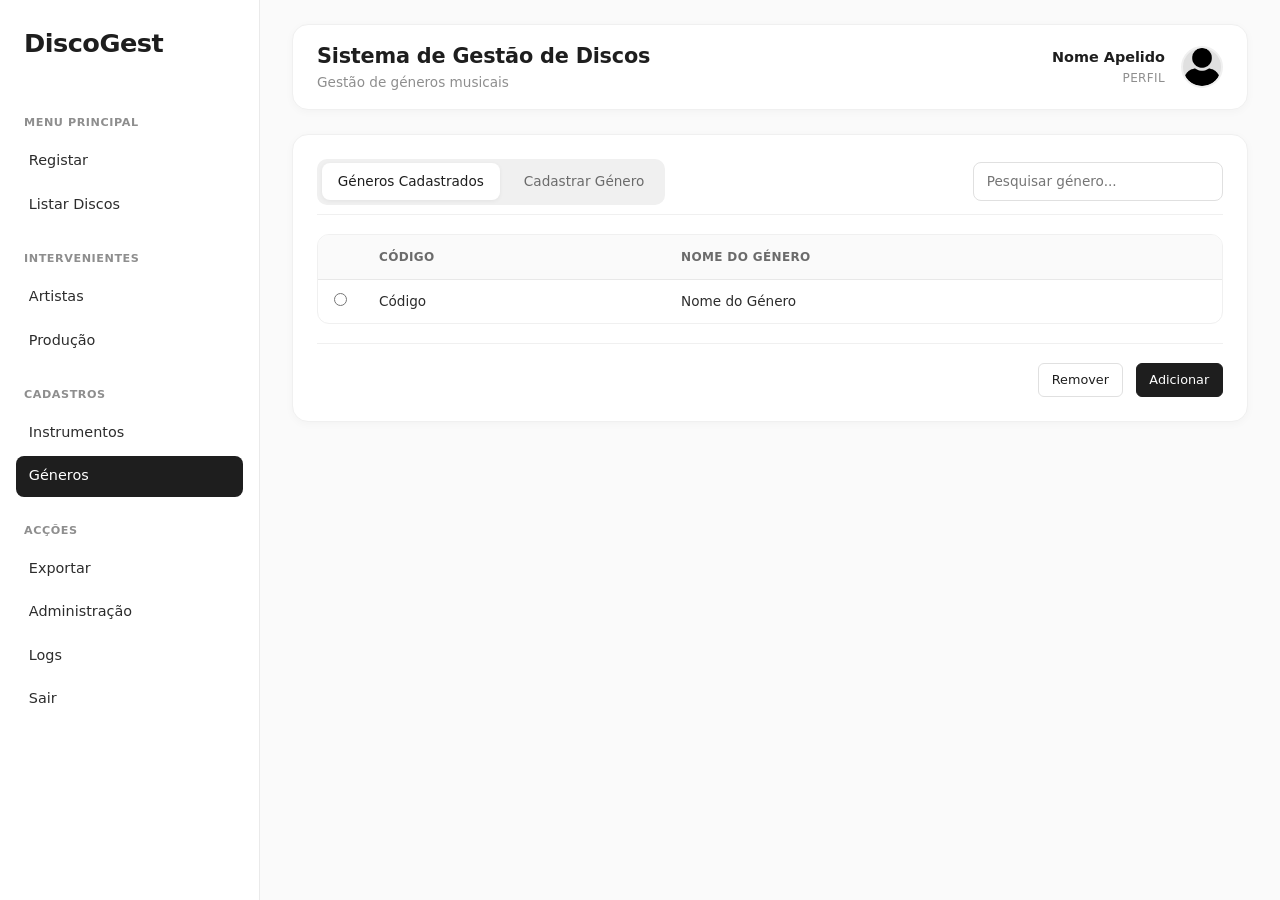
<file: src/view/pages/generos.html>
<!DOCTYPE html>
<html lang="pt">
<head>
<meta charset="UTF-8">
<meta name="viewport" content="width=device-width, initial-scale=1.0">
<title>Géneros | Sistema de Gestão</title>
<link rel="stylesheet" href="../css/generos.css">
</head>
<body>

<div class="app-container">
  <aside>
    <div class="title" id="generos"><h1>DiscoGest</h1></div>
    <nav>
      <ul>
        <li class="secnav">Menu Principal</li>
        <li><a href="registro.html">Registar</a></li>
        <li><a href="listagemdiscos.html">Listar Discos</a></li>
        <li class="secnav">Intervenientes</li>
        <li><a href="artistas.html">Artistas</a></li>
        <li><a href="producao.html">Produção</a></li>
        <li class="secnav">Cadastros</li>
        <li><a href="instrumentos.html">Instrumentos</a></li>
        <li><a href="#generos" class="active">Géneros</a></li>
        <li class="secnav">Acções</li>
        <li><a href="#">Exportar</a></li>
        <li><a href="administracao.html">Administração</a></li>
        <li><a href="logs.html">Logs</a></li>
        <li><a href="#">Sair</a></li>
      </ul>
    </nav>
  </aside>

  <div class="containermain">
    <header>
      <div class="pagetitle">
        <h2>Sistema de Gestão de Discos</h2>
        <p>Gestão de géneros musicais</p>
      </div>
      <div class="userdetails">
        <div class="userdetailstxt"><!-- PHP: nome do utilizador autenticado --><p>Nome Apelido</p><!-- PHP: perfil do utilizador --><p>Perfil</p></div>
        <img src="../resources/user.png" alt="Foto de Perfil">
      </div>
    </header>

    <main>
      <div class="card">
        <!-- Rádios das abas: irmãos directos de .card-header e dos .panel -->
        <input type="radio" name="tabs" id="tab-lista" class="tab-toggle" checked>
        <input type="radio" name="tabs" id="tab-cad" class="tab-toggle">

        <div class="card-header">
          <div class="tabs">
            <label for="tab-lista" class="tab-label">Géneros Cadastrados</label>
            <label for="tab-cad" class="tab-label">Cadastrar Género</label>
          </div>
          <input type="search" class="search-input" placeholder="Pesquisar género...">
        </div>

        <!-- ===== LISTA ===== -->
        <section class="panel panel-lista">
          <div class="table-wrapper">
            <table>
              <thead><tr><th class="col-sel"></th><th>Código</th><th>Nome do Género</th></tr></thead>
              <tbody>
                <!-- PHP: repetir por linha (géneros: GeneroDAO::listarTodos) -->
                <tr><td><input type="radio" name="sel-genero" value="ID"></td><td>Código</td><td>Nome do Género</td></tr>
              </tbody>
            </table>
          </div>
          <div class="table-actions">
            <label for="m-rem-gen" class="btn btn-secondary btn-sm">Remover</label>
            <label for="tab-cad" class="btn btn-primary btn-sm">Adicionar</label>
          </div>
        </section>

        <!-- ===== CADASTRAR ===== -->
        <section class="panel panel-cad">
          <!-- PHP: action para GeneroController::adicionarGenero() -->
          <form method="post">
            <div class="form-grid">
              <div class="label-group full">
                <label for="cad-nome">Nome do Género *</label>
                <input type="text" id="cad-nome" name="nome" placeholder="Ex.: Kizomba" required>
              </div>
            </div>
            <div class="table-actions">
              <button class="btn btn-primary" type="submit" name="acao" value="salvar">Salvar Género</button>
            </div>
          </form>
        </section>
      </div>
    </main>
  </div>
</div>

<!-- ============ MODAL: REMOVER GÉNERO ============ -->
<input type="checkbox" id="m-rem-gen" class="modal-toggle">
<div class="modal-overlay"><div class="modal confirm">
  <div class="modal-header"><h2>Confirmar remoção</h2><label for="m-rem-gen" class="modal-close">&times;</label></div>
  <form method="post">
    <input type="hidden" name="id">
    <div class="modal-body">Tem certeza que deseja remover este género? Géneros associados a discos não podem ser removidos.</div>
    <div class="modal-footer">
      <label for="m-rem-gen" class="btn btn-secondary">Não</label>
      <button class="btn btn-primary" type="submit" name="acao" value="remover">Sim</button>
    </div>
  </form>
</div></div>

</body>
</html>
</file>
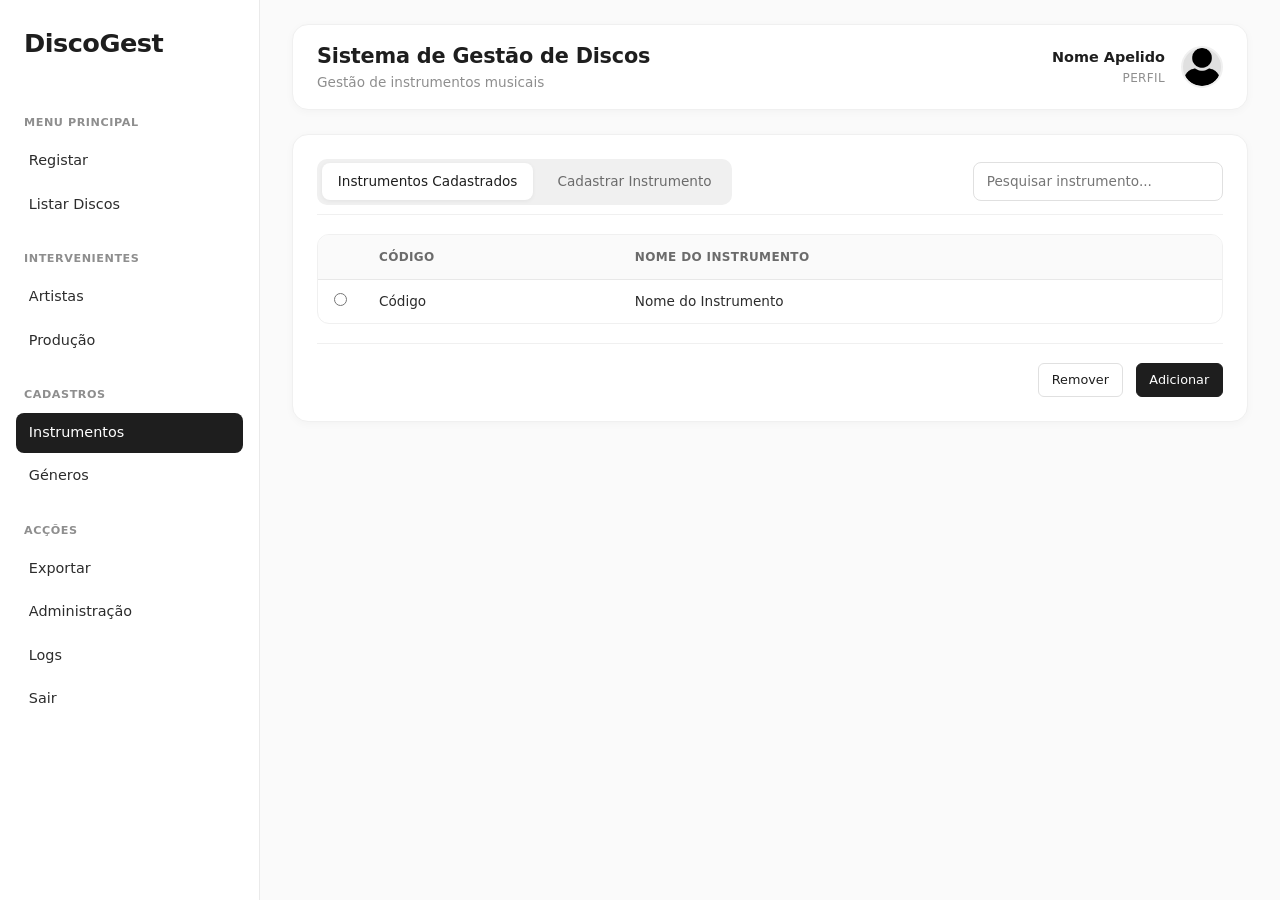
<file: src/view/pages/instrumentos.html>
<!DOCTYPE html>
<html lang="pt">
<head>
<meta charset="UTF-8">
<meta name="viewport" content="width=device-width, initial-scale=1.0">
<title>Instrumentos | Sistema de Gestão</title>
<link rel="stylesheet" href="../css/instrumentos.css">
</head>
<body>

<div class="app-container">
  <aside>
    <div class="title" id="instrumentos"><h1>DiscoGest</h1></div>
    <nav>
      <ul>
        <li class="secnav">Menu Principal</li>
        <li><a href="registro.html">Registar</a></li>
        <li><a href="listagemdiscos.html">Listar Discos</a></li>
        <li class="secnav">Intervenientes</li>
        <li><a href="artistas.html">Artistas</a></li>
        <li><a href="producao.html">Produção</a></li>
        <li class="secnav">Cadastros</li>
        <li><a href="#instrumentos" class="active">Instrumentos</a></li>
        <li><a href="generos.html">Géneros</a></li>
        <li class="secnav">Acções</li>
        <li><a href="#">Exportar</a></li>
        <li><a href="administracao.html">Administração</a></li>
        <li><a href="logs.html">Logs</a></li>
        <li><a href="#">Sair</a></li>
      </ul>
    </nav>
  </aside>

  <div class="containermain">
    <header>
      <div class="pagetitle">
        <h2>Sistema de Gestão de Discos</h2>
        <p>Gestão de instrumentos musicais</p>
      </div>
      <div class="userdetails">
        <div class="userdetailstxt"><!-- PHP: nome do utilizador autenticado --><p>Nome Apelido</p><!-- PHP: perfil do utilizador --><p>Perfil</p></div>
        <img src="../resources/user.png" alt="Foto de Perfil">
      </div>
    </header>

    <main>
      <div class="card">
        <!-- Rádios das abas: irmãos directos de .card-header e dos .panel -->
        <input type="radio" name="tabs" id="tab-lista" class="tab-toggle" checked>
        <input type="radio" name="tabs" id="tab-cad" class="tab-toggle">

        <div class="card-header">
          <div class="tabs">
            <label for="tab-lista" class="tab-label">Instrumentos Cadastrados</label>
            <label for="tab-cad" class="tab-label">Cadastrar Instrumento</label>
          </div>
          <input type="search" class="search-input" placeholder="Pesquisar instrumento...">
        </div>

        <!-- ===== LISTA ===== -->
        <section class="panel panel-lista">
          <div class="table-wrapper">
            <table>
              <thead><tr><th class="col-sel"></th><th>Código</th><th>Nome do Instrumento</th></tr></thead>
              <tbody>
                <!-- PHP: repetir por linha (instrumentos: InstrumentoDAO::listarTodos) -->
                <tr><td><input type="radio" name="sel-instr" value="ID"></td><td>Código</td><td>Nome do Instrumento</td></tr>
              </tbody>
            </table>
          </div>
          <div class="table-actions">
            <label for="m-rem-instr" class="btn btn-secondary btn-sm">Remover</label>
            <label for="tab-cad" class="btn btn-primary btn-sm">Adicionar</label>
          </div>
        </section>

        <!-- ===== CADASTRAR ===== -->
        <section class="panel panel-cad">
          <!-- PHP: action para InstrumentoController::adicionarInstrumento() -->
          <form method="post">
            <div class="form-grid">
              <div class="label-group full">
                <label for="cad-nome">Nome do Instrumento *</label>
                <input type="text" id="cad-nome" name="nome" placeholder="Ex.: Guitarra" required>
              </div>
            </div>
            <div class="table-actions">
              <button class="btn btn-primary" type="submit" name="acao" value="salvar">Salvar Instrumento</button>
            </div>
          </form>
        </section>
      </div>
    </main>
  </div>
</div>

<!-- ============ MODAL: REMOVER INSTRUMENTO ============ -->
<input type="checkbox" id="m-rem-instr" class="modal-toggle">
<div class="modal-overlay"><div class="modal confirm">
  <div class="modal-header"><h2>Confirmar remoção</h2><label for="m-rem-instr" class="modal-close">&times;</label></div>
  <form method="post">
    <input type="hidden" name="id">
    <div class="modal-body">Tem certeza que deseja remover este instrumento? Esta ação não pode ser revertida.</div>
    <div class="modal-footer">
      <label for="m-rem-instr" class="btn btn-secondary">Não</label>
      <button class="btn btn-primary" type="submit" name="acao" value="remover">Sim</button>
    </div>
  </form>
</div></div>

</body>
</html>
</file>
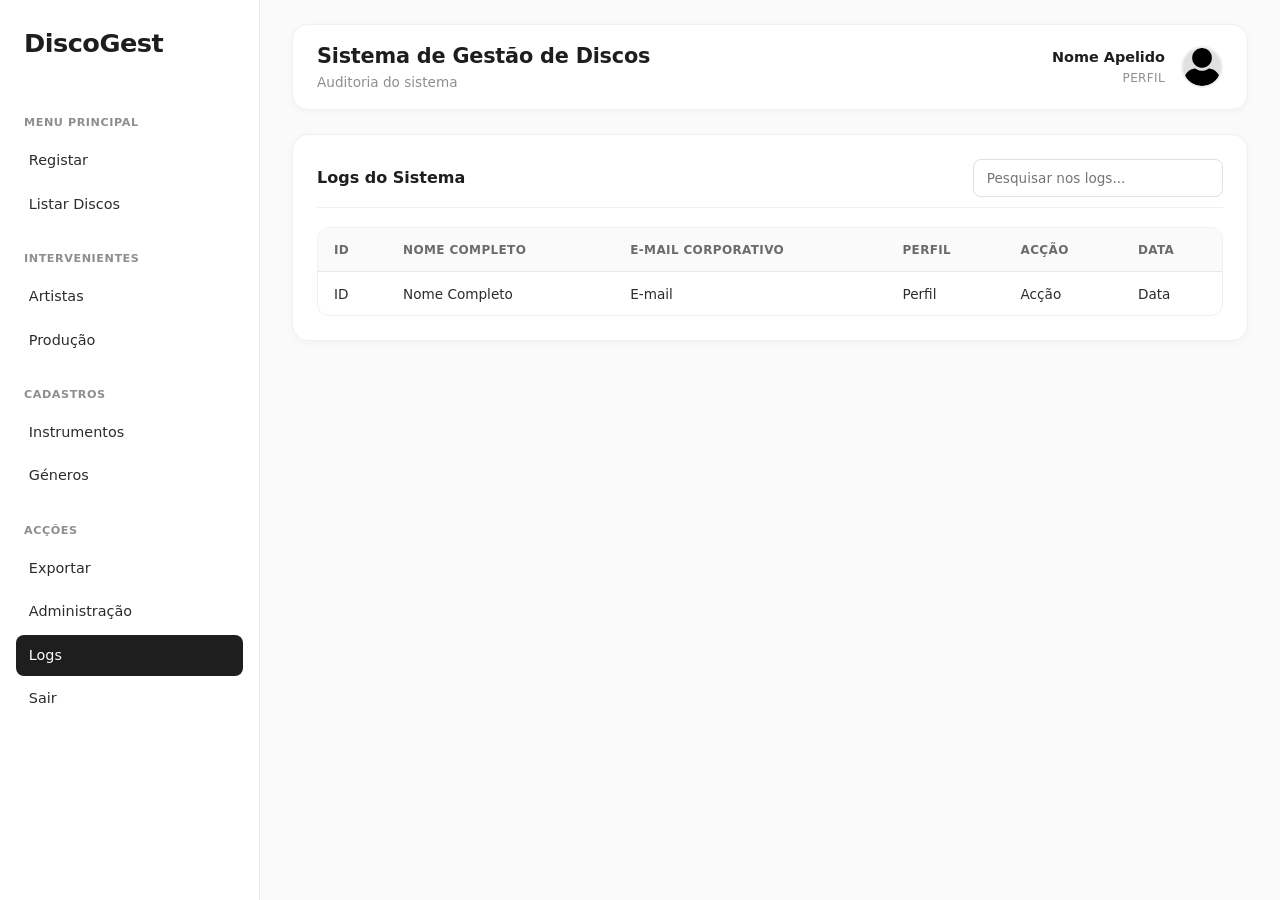
<file: src/view/pages/logs.html>
<!DOCTYPE html>
<html lang="pt">
<head>
<meta charset="UTF-8">
<meta name="viewport" content="width=device-width, initial-scale=1.0">
<title>Logs | Sistema de Gestão</title>
<link rel="stylesheet" href="../css/logs.css">
</head>
<body>

<div class="app-container">
  <aside>
    <div class="title" id="logs"><h1>DiscoGest</h1></div>
    <nav>
      <ul>
        <li class="secnav">Menu Principal</li>
        <li><a href="registro.html">Registar</a></li>
        <li><a href="listagemdiscos.html">Listar Discos</a></li>
        <li class="secnav">Intervenientes</li>
        <li><a href="artistas.html">Artistas</a></li>
        <li><a href="producao.html">Produção</a></li>
        <li class="secnav">Cadastros</li>
        <li><a href="instrumentos.html">Instrumentos</a></li>
        <li><a href="generos.html">Géneros</a></li>
        <li class="secnav">Acções</li>
        <li><a href="#">Exportar</a></li>
        <li><a href="administracao.html">Administração</a></li>
        <li><a href="#logs" class="active">Logs</a></li>
        <li><a href="#">Sair</a></li>
      </ul>
    </nav>
  </aside>

  <div class="containermain">
    <header>
      <div class="pagetitle">
        <h2>Sistema de Gestão de Discos</h2>
        <p>Auditoria do sistema</p>
      </div>
      <div class="userdetails">
        <div class="userdetailstxt"><!-- PHP: nome do utilizador autenticado --><p>Nome Apelido</p><!-- PHP: perfil do utilizador --><p>Perfil</p></div>
        <img src="../resources/user.png" alt="Foto de Perfil">
      </div>
    </header>

    <main>
      <div class="card">
        <div class="card-header">
          <h3>Logs do Sistema</h3>
          <form method="get"><input type="search" name="q" class="search-input" placeholder="Pesquisar nos logs..."></form>
        </div>
        <div class="table-wrapper">
          <table>
            <thead><tr><th>ID</th><th>Nome Completo</th><th>E-mail Corporativo</th><th>Perfil</th><th>Acção</th><th>Data</th></tr></thead>
            <tbody>
              <!-- PHP: repetir por linha -->
              <tr><td>ID</td><td>Nome Completo</td><td>E-mail</td><td>Perfil</td><td>Acção</td><td>Data</td></tr>
            </tbody>
          </table>
        </div>
      </div>
    </main>
  </div>
</div>

</body>
</html>
</file>
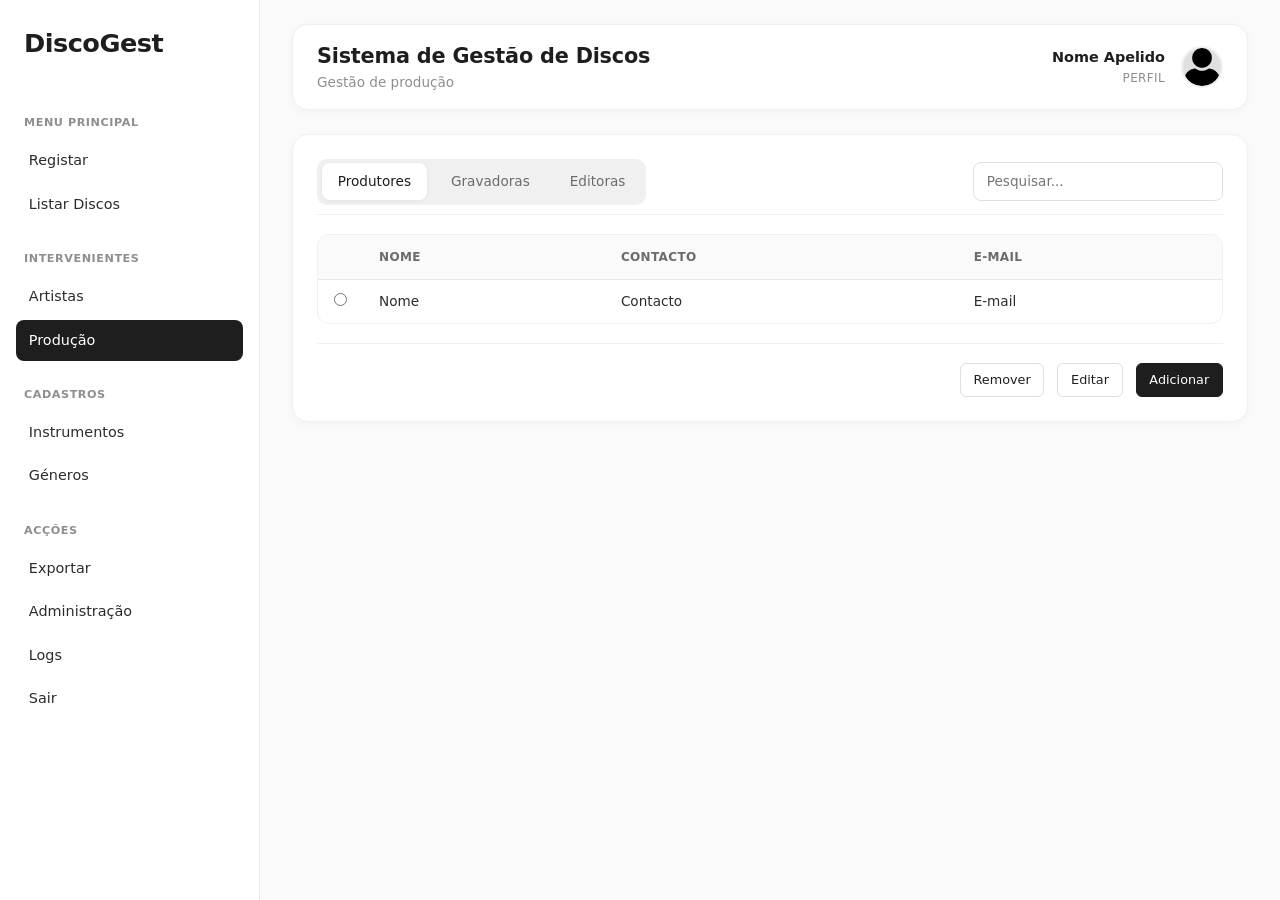
<file: src/view/pages/producao.html>
<!DOCTYPE html>
<html lang="pt">
<head>
<meta charset="UTF-8">
<meta name="viewport" content="width=device-width, initial-scale=1.0">
<title>Produção | Sistema de Gestão</title>
<link rel="stylesheet" href="../css/producao.css">
</head>
<body>

<div class="app-container">
  <aside>
    <div class="title" id="producao"><h1>DiscoGest</h1></div>
    <nav>
      <ul>
        <li class="secnav">Menu Principal</li>
        <li><a href="registro.html">Registar</a></li>
        <li><a href="listagemdiscos.html">Listar Discos</a></li>
        <li class="secnav">Intervenientes</li>
        <li><a href="artistas.html">Artistas</a></li>
        <li><a href="#producao" class="active">Produção</a></li>
        <li class="secnav">Cadastros</li>
        <li><a href="instrumentos.html">Instrumentos</a></li>
        <li><a href="generos.html">Géneros</a></li>
        <li class="secnav">Acções</li>
        <li><a href="#">Exportar</a></li>
        <li><a href="administracao.html">Administração</a></li>
        <li><a href="logs.html">Logs</a></li>
        <li><a href="#">Sair</a></li>
      </ul>
    </nav>
  </aside>

  <div class="containermain">
    <header>
      <div class="pagetitle">
        <h2>Sistema de Gestão de Discos</h2>
        <p>Gestão de produção</p>
      </div>
      <div class="userdetails">
        <div class="userdetailstxt"><!-- PHP: nome do utilizador autenticado --><p>Nome Apelido</p><!-- PHP: perfil do utilizador --><p>Perfil</p></div>
        <img src="../resources/user.png" alt="Foto de Perfil">
      </div>
    </header>

    <main>
      <div class="card">
        <!-- Rádios das abas: irmãos directos de .card-header e dos .panel -->
        <input type="radio" name="tabs" id="tab-prod" class="tab-toggle" checked>
        <input type="radio" name="tabs" id="tab-grav" class="tab-toggle">
        <input type="radio" name="tabs" id="tab-edit" class="tab-toggle">

        <div class="card-header">
          <div class="tabs">
            <label for="tab-prod" class="tab-label">Produtores</label>
            <label for="tab-grav" class="tab-label">Gravadoras</label>
            <label for="tab-edit" class="tab-label">Editoras</label>
          </div>
          <input type="search" class="search-input" placeholder="Pesquisar...">
        </div>

        <!-- ===== PRODUTORES ===== -->
        <section class="panel panel-prod">
          <div class="table-wrapper">
            <table>
              <thead><tr><th class="col-sel"></th><th>Nome</th><th>Contacto</th><th>E-mail</th></tr></thead>
              <tbody>
                <!-- PHP: repetir por linha -->
                <tr><td><input type="radio" name="sel-prod" value="ID"></td><td>Nome</td><td>Contacto</td><td>E-mail</td></tr>
              </tbody>
            </table>
          </div>
          <div class="table-actions">
            <label for="m-rem-prod" class="btn btn-secondary btn-sm">Remover</label>
            <label for="m-edit-prod" class="btn btn-secondary btn-sm">Editar</label>
            <label for="m-add-prod" class="btn btn-primary btn-sm">Adicionar</label>
          </div>
        </section>

        <!-- ===== GRAVADORAS ===== -->
        <section class="panel panel-grav">
          <div class="table-wrapper">
            <table>
              <thead><tr><th class="col-sel"></th><th>Nome</th><th>Contacto</th><th>E-mail</th><th>Endereço</th></tr></thead>
              <tbody>
                <!-- PHP: repetir por linha -->
                <tr><td><input type="radio" name="sel-grav" value="ID"></td><td>Nome</td><td>Contacto</td><td>E-mail</td><td>Endereço</td></tr>
              </tbody>
            </table>
          </div>
          <div class="table-actions">
            <label for="m-rem-grav" class="btn btn-secondary btn-sm">Remover</label>
            <label for="m-edit-grav" class="btn btn-secondary btn-sm">Editar</label>
            <label for="m-add-grav" class="btn btn-primary btn-sm">Adicionar</label>
          </div>
        </section>

        <!-- ===== EDITORAS ===== -->
        <section class="panel panel-edit">
          <div class="table-wrapper">
            <table>
              <thead><tr><th class="col-sel"></th><th>Nome</th><th>Contacto</th><th>E-mail</th><th>Endereço</th></tr></thead>
              <tbody>
                <!-- PHP: repetir por linha -->
                <tr><td><input type="radio" name="sel-edit" value="ID"></td><td>Nome</td><td>Contacto</td><td>E-mail</td><td>Endereço</td></tr>
              </tbody>
            </table>
          </div>
          <div class="table-actions">
            <label for="m-rem-edit" class="btn btn-secondary btn-sm">Remover</label>
            <label for="m-edit-edit" class="btn btn-secondary btn-sm">Editar</label>
            <label for="m-add-edit" class="btn btn-primary btn-sm">Adicionar</label>
          </div>
        </section>
      </div>
    </main>
  </div>
</div>

<!-- ================= MODAIS: PRODUTOR ================= -->
<input type="checkbox" id="m-add-prod" class="modal-toggle">
<div class="modal-overlay"><div class="modal">
  <div class="modal-header"><h2>Cadastrar Produtor</h2><label for="m-add-prod" class="modal-close">&times;</label></div>
  <form>
  <div class="modal-body"><div class="form-grid">
    <div class="label-group"><label for="ap-nome">Nome *</label><input id="ap-nome" name="nome" type="text" required></div>
    <div class="label-group"><label for="ap-apelido">Apelido *</label><input id="ap-apelido" name="apelido" type="text" required></div>
    <div class="label-group full"><label for="ap-contacto">Contacto</label><input id="ap-contacto" name="contacto" type="tel"></div>
    <div class="label-group full"><label for="ap-email">E-mail</label><input id="ap-email" name="email" type="email"></div>
  </div></div>
  <div class="modal-footer"><label for="m-add-prod" class="btn btn-secondary">Cancelar</label><button class="btn btn-primary" type="submit">Cadastrar</button></div>
  </form>
</div></div>

<input type="checkbox" id="m-edit-prod" class="modal-toggle">
<div class="modal-overlay"><div class="modal">
  <div class="modal-header"><h2>Editar Produtor</h2><label for="m-edit-prod" class="modal-close">&times;</label></div>
  <form>
  <input type="hidden" name="id">
  <div class="modal-body"><div class="form-grid">
    <div class="label-group"><label for="ep-nome">Nome</label><input id="ep-nome" name="nome" type="text" required></div>
    <div class="label-group"><label for="ep-apelido">Apelido</label><input id="ep-apelido" name="apelido" type="text" required></div>
    <div class="label-group full"><label for="ep-contacto">Contacto</label><input id="ep-contacto" name="contacto" type="tel"></div>
    <div class="label-group full"><label for="ep-email">E-mail</label><input id="ep-email" name="email" type="email"></div>
  </div></div>
  <div class="modal-footer"><label for="m-edit-prod" class="btn btn-secondary">Cancelar</label><button class="btn btn-primary" type="submit">Salvar Alterações</button></div>
  </form>
</div></div>

<input type="checkbox" id="m-rem-prod" class="modal-toggle">
<div class="modal-overlay"><div class="modal confirm">
  <div class="modal-header"><h2>Confirmar remoção</h2><label for="m-rem-prod" class="modal-close">&times;</label></div>
  <form>
  <div class="modal-body">Tem certeza que deseja remover este produtor?</div>
  <div class="modal-footer"><label for="m-rem-prod" class="btn btn-secondary">Não</label><button class="btn btn-primary" type="submit">Sim</button></div>
  </form>
</div></div>

<!-- ================= MODAIS: GRAVADORA ================= -->
<input type="checkbox" id="m-add-grav" class="modal-toggle">
<div class="modal-overlay"><div class="modal">
  <div class="modal-header"><h2>Cadastrar Gravadora</h2><label for="m-add-grav" class="modal-close">&times;</label></div>
  <form>
  <div class="modal-body"><div class="form-grid">
    <div class="label-group full"><label for="ag-nome">Nome *</label><input id="ag-nome" name="nome" type="text" required></div>
    <div class="label-group full"><label for="ag-contacto">Contacto</label><input id="ag-contacto" name="contacto" type="tel"></div>
    <div class="label-group full"><label for="ag-email">E-mail</label><input id="ag-email" name="email" type="email"></div>
    <div class="label-group full"><label for="ag-endereco">Endereço</label><input id="ag-endereco" name="endereco" type="text"></div>
  </div></div>
  <div class="modal-footer"><label for="m-add-grav" class="btn btn-secondary">Cancelar</label><button class="btn btn-primary" type="submit">Cadastrar</button></div>
  </form>
</div></div>

<input type="checkbox" id="m-edit-grav" class="modal-toggle">
<div class="modal-overlay"><div class="modal">
  <div class="modal-header"><h2>Editar Gravadora</h2><label for="m-edit-grav" class="modal-close">&times;</label></div>
  <form>
  <input type="hidden" name="id">
  <div class="modal-body"><div class="form-grid">
    <div class="label-group full"><label for="eg-nome">Nome</label><input id="eg-nome" name="nome" type="text" required></div>
    <div class="label-group full"><label for="eg-contacto">Contacto</label><input id="eg-contacto" name="contacto" type="tel"></div>
    <div class="label-group full"><label for="eg-email">E-mail</label><input id="eg-email" name="email" type="email"></div>
    <div class="label-group full"><label for="eg-endereco">Endereço</label><input id="eg-endereco" name="endereco" type="text"></div>
  </div></div>
  <div class="modal-footer"><label for="m-edit-grav" class="btn btn-secondary">Cancelar</label><button class="btn btn-primary" type="submit">Salvar Alterações</button></div>
  </form>
</div></div>

<input type="checkbox" id="m-rem-grav" class="modal-toggle">
<div class="modal-overlay"><div class="modal confirm">
  <div class="modal-header"><h2>Confirmar remoção</h2><label for="m-rem-grav" class="modal-close">&times;</label></div>
  <form>
  <div class="modal-body">Tem certeza que deseja remover esta gravadora?</div>
  <div class="modal-footer"><label for="m-rem-grav" class="btn btn-secondary">Não</label><button class="btn btn-primary" type="submit">Sim</button></div>
  </form>
</div></div>

<!-- ================= MODAIS: EDITORA ================= -->
<input type="checkbox" id="m-add-edit" class="modal-toggle">
<div class="modal-overlay"><div class="modal">
  <div class="modal-header"><h2>Cadastrar Editora</h2><label for="m-add-edit" class="modal-close">&times;</label></div>
  <form>
  <div class="modal-body"><div class="form-grid">
    <div class="label-group full"><label for="ae-nome">Nome *</label><input id="ae-nome" name="nome" type="text" required></div>
    <div class="label-group full"><label for="ae-contacto">Contacto</label><input id="ae-contacto" name="contacto" type="tel"></div>
    <div class="label-group full"><label for="ae-email">E-mail</label><input id="ae-email" name="email" type="email"></div>
    <div class="label-group full"><label for="ae-endereco">Endereço</label><input id="ae-endereco" name="endereco" type="text"></div>
  </div></div>
  <div class="modal-footer"><label for="m-add-edit" class="btn btn-secondary">Cancelar</label><button class="btn btn-primary" type="submit">Cadastrar</button></div>
  </form>
</div></div>

<input type="checkbox" id="m-edit-edit" class="modal-toggle">
<div class="modal-overlay"><div class="modal">
  <div class="modal-header"><h2>Editar Editora</h2><label for="m-edit-edit" class="modal-close">&times;</label></div>
  <form>
  <input type="hidden" name="id">
  <div class="modal-body"><div class="form-grid">
    <div class="label-group full"><label for="ee-nome">Nome</label><input id="ee-nome" name="nome" type="text" required></div>
    <div class="label-group full"><label for="ee-contacto">Contacto</label><input id="ee-contacto" name="contacto" type="tel"></div>
    <div class="label-group full"><label for="ee-email">E-mail</label><input id="ee-email" name="email" type="email"></div>
    <div class="label-group full"><label for="ee-endereco">Endereço</label><input id="ee-endereco" name="endereco" type="text"></div>
  </div></div>
  <div class="modal-footer"><label for="m-edit-edit" class="btn btn-secondary">Cancelar</label><button class="btn btn-primary" type="submit">Salvar Alterações</button></div>
  </form>
</div></div>

<input type="checkbox" id="m-rem-edit" class="modal-toggle">
<div class="modal-overlay"><div class="modal confirm">
  <div class="modal-header"><h2>Confirmar remoção</h2><label for="m-rem-edit" class="modal-close">&times;</label></div>
  <form>
  <div class="modal-body">Tem certeza que deseja remover esta editora?</div>
  <div class="modal-footer"><label for="m-rem-edit" class="btn btn-secondary">Não</label><button class="btn btn-primary" type="submit">Sim</button></div>
  </form>
</div></div>

</body>
</html>
</file>
<file: src/view/css/generos.css>
* { box-sizing: border-box; padding: 0; margin: 0; }
body { font-family: 'Inter', system-ui, -apple-system, 'Segoe UI', Roboto, sans-serif; background: #f5f5f5; color: #1e1e1e; line-height: 1.5; overflow: hidden; height: 100vh; }
.tab-toggle, .modal-toggle { display: none; }

/* Layout */
.app-container { display: grid; grid-template-columns: 260px 1fr; grid-template-rows: 100vh; overflow: hidden; }
aside { background: #fff; padding: 1.5rem 1rem; box-shadow: 2px 0 12px rgba(0,0,0,.04); overflow-y: auto; border-right: 1px solid #eaeaea; }
.title h1 { font-size: 1.6rem; font-weight: 600; letter-spacing: -.02em; margin-bottom: 1.8rem; padding-left: .5rem; }
nav ul { list-style: none; display: flex; flex-direction: column; gap: .15rem; }
.secnav { font-size: .7rem; font-weight: 600; letter-spacing: .05em; text-transform: uppercase; color: #8e8e8e; padding: 1rem .5rem .4rem; margin-top: .5rem; }
nav ul li a { display: block; color: #2c2c2c; font-weight: 500; font-size: .9rem; text-decoration: none; padding: .6rem .8rem; border-radius: 8px; transition: background .15s; }
nav ul li a:hover { background: #f0f0f0; }
nav ul li a.active { background: #1e1e1e; color: #fff; }
.containermain { display: flex; flex-direction: column; overflow-y: auto; background: #fafafa; padding: 1.5rem 2rem; gap: 1.5rem; }
header { display: flex; justify-content: space-between; align-items: center; background: #fff; padding: 1rem 1.5rem; border-radius: 16px; box-shadow: 0 2px 8px rgba(0,0,0,.03); border: 1px solid #f0f0f0; }
.pagetitle h2 { font-size: 1.3rem; font-weight: 600; letter-spacing: -.01em; }
.pagetitle p { font-size: .85rem; color: #8e8e8e; }
.userdetails { display: flex; align-items: center; gap: 1rem; }
.userdetailstxt { text-align: right; }
.userdetailstxt p:first-child { font-weight: 600; font-size: .9rem; }
.userdetailstxt p:last-child { font-size: .75rem; color: #8e8e8e; text-transform: uppercase; letter-spacing: .03em; }
.userdetails img { width: 42px; height: 42px; border-radius: 50%; background: #e0e0e0; object-fit: cover; border: 2px solid #f0f0f0; }

/* Cartão com abas */
.card { background: #fff; border-radius: 16px; padding: 1.5rem; box-shadow: 0 2px 8px rgba(0,0,0,.03); border: 1px solid #f0f0f0; }
.card-header { display: flex; justify-content: space-between; align-items: center; margin-bottom: 1.2rem; padding-bottom: .6rem; border-bottom: 1px solid #f0f0f0; flex-wrap: wrap; gap: 1rem; }
.tabs { display: flex; gap: .5rem; background: #f0f0f0; padding: .3rem; border-radius: 10px; }
.tab-label { padding: .5rem 1rem; font-size: .85rem; font-weight: 500; color: #6b6b6b; border-radius: 8px; cursor: pointer; transition: all .15s; user-select: none; }
.tab-label:hover { color: #1e1e1e; }
.panel { display: none; }
/* Os rádios são irmãos de .card-header e dos .panel, por isso o "~" funciona */
#tab-lista:checked ~ .card-header [for="tab-lista"],
#tab-cad:checked ~ .card-header [for="tab-cad"] { background: #fff; color: #1e1e1e; box-shadow: 0 1px 4px rgba(0,0,0,.06); }
#tab-lista:checked ~ .panel-lista,
#tab-cad:checked ~ .panel-cad { display: block; }

.search-input { padding: .5rem .8rem; border: 1px solid #e0e0e0; border-radius: 8px; font: inherit; font-size: .85rem; outline: none; width: 250px; }
.search-input:focus, .label-group input:focus { border-color: #1e1e1e; box-shadow: 0 0 0 3px rgba(30,30,30,.06); }

/* Botões */
.btn { display: inline-flex; align-items: center; justify-content: center; padding: .6rem 1.2rem; font: inherit; font-size: .85rem; font-weight: 500; border-radius: 8px; border: 1px solid transparent; cursor: pointer; transition: all .15s; text-decoration: none; }
.btn-primary { background: #1e1e1e; color: #fff; border-color: #1e1e1e; }
.btn-primary:hover { background: #333; border-color: #333; }
.btn-secondary { background: #fff; color: #1e1e1e; border-color: #e0e0e0; }
.btn-secondary:hover { background: #f5f5f5; border-color: #d0d0d0; }
.btn-sm { padding: .4rem .8rem; font-size: .8rem; border-radius: 6px; }

/* Tabelas */
.table-wrapper { overflow-x: auto; border-radius: 12px; border: 1px solid #f0f0f0; }
table { width: 100%; border-collapse: collapse; font-size: .85rem; }
thead { background: #fafafa; border-bottom: 1px solid #e8e8e8; }
th { text-align: left; padding: .8rem 1rem; font-weight: 600; font-size: .75rem; text-transform: uppercase; letter-spacing: .03em; color: #6b6b6b; white-space: nowrap; }
td { padding: .7rem 1rem; border-bottom: 1px solid #f0f0f0; color: #2c2c2c; }
tbody tr:last-child td { border-bottom: none; }
tbody tr:hover { background: #fafafa; }
tbody tr:has(input:checked) td { background: #f0f0f0; }
.col-sel { width: 2.5rem; }
input[type=radio] { accent-color: #1e1e1e; }
.table-actions { display: flex; justify-content: flex-end; gap: .8rem; margin-top: 1.2rem; padding-top: 1.2rem; border-top: 1px solid #f0f0f0; }
label.btn { cursor: pointer; }

/* Modais (checkbox imediatamente antes do overlay) */
.modal-overlay { display: none; position: fixed; inset: 0; background: rgba(0,0,0,.3); backdrop-filter: blur(4px); justify-content: center; align-items: center; z-index: 1000; padding: 1.5rem; }
.modal-toggle:checked + .modal-overlay { display: flex; }
.modal { background: #fff; border-radius: 16px; max-width: 520px; width: 100%; max-height: 90vh; display: flex; flex-direction: column; box-shadow: 0 20px 60px rgba(0,0,0,.15); animation: modalIn .2s ease; }
.modal.confirm { max-width: 400px; }
@keyframes modalIn { from { opacity: 0; transform: translateY(12px) scale(.98); } to { opacity: 1; transform: none; } }
.modal-header { display: flex; justify-content: space-between; align-items: center; padding: 1.2rem 1.5rem; border-bottom: 1px solid #f0f0f0; }
.modal-header h2 { font-size: 1.1rem; font-weight: 600; }
.modal-close { font-size: 1.4rem; color: #8e8e8e; cursor: pointer; padding: .2rem .5rem; border-radius: 6px; line-height: 1; }
.modal-close:hover { background: #f5f5f5; color: #1e1e1e; }
.modal-body { padding: 1.5rem; overflow-y: auto; font-size: .9rem; }
.modal-footer { display: flex; justify-content: flex-end; gap: .8rem; padding: 1rem 1.5rem; border-top: 1px solid #f0f0f0; }
.form-grid { display: grid; grid-template-columns: 1fr 1fr; gap: 1rem 1.5rem; }
.full { grid-column: span 2; }
.label-group { display: flex; flex-direction: column; gap: .3rem; }
.label-group label { font-size: .8rem; font-weight: 500; color: #4a4a4a; }
.label-group input { padding: .6rem .8rem; border: 1px solid #e0e0e0; border-radius: 8px; font: inherit; font-size: .9rem; outline: none; width: 100%; }

::-webkit-scrollbar { width: 6px; height: 6px; }
::-webkit-scrollbar-thumb { background: #d0d0d0; border-radius: 3px; }
@media (max-width: 1024px) { .app-container { grid-template-columns: 220px 1fr; } }
@media (max-width: 768px) {
  .app-container { grid-template-columns: 1fr; }
  aside { display: none; }
  .search-input { width: 100%; }
  .card-header { flex-direction: column; align-items: flex-start; }
  .form-grid { grid-template-columns: 1fr; }
  .full { grid-column: span 1; }
}
</file>
<file: src/view/css/instrumentos.css>
* { box-sizing: border-box; padding: 0; margin: 0; }
body { font-family: 'Inter', system-ui, -apple-system, 'Segoe UI', Roboto, sans-serif; background: #f5f5f5; color: #1e1e1e; line-height: 1.5; overflow: hidden; height: 100vh; }
.tab-toggle, .modal-toggle { display: none; }

/* Layout */
.app-container { display: grid; grid-template-columns: 260px 1fr; grid-template-rows: 100vh; overflow: hidden; }
aside { background: #fff; padding: 1.5rem 1rem; box-shadow: 2px 0 12px rgba(0,0,0,.04); overflow-y: auto; border-right: 1px solid #eaeaea; }
.title h1 { font-size: 1.6rem; font-weight: 600; letter-spacing: -.02em; margin-bottom: 1.8rem; padding-left: .5rem; }
nav ul { list-style: none; display: flex; flex-direction: column; gap: .15rem; }
.secnav { font-size: .7rem; font-weight: 600; letter-spacing: .05em; text-transform: uppercase; color: #8e8e8e; padding: 1rem .5rem .4rem; margin-top: .5rem; }
nav ul li a { display: block; color: #2c2c2c; font-weight: 500; font-size: .9rem; text-decoration: none; padding: .6rem .8rem; border-radius: 8px; transition: background .15s; }
nav ul li a:hover { background: #f0f0f0; }
nav ul li a.active { background: #1e1e1e; color: #fff; }
.containermain { display: flex; flex-direction: column; overflow-y: auto; background: #fafafa; padding: 1.5rem 2rem; gap: 1.5rem; }
header { display: flex; justify-content: space-between; align-items: center; background: #fff; padding: 1rem 1.5rem; border-radius: 16px; box-shadow: 0 2px 8px rgba(0,0,0,.03); border: 1px solid #f0f0f0; }
.pagetitle h2 { font-size: 1.3rem; font-weight: 600; letter-spacing: -.01em; }
.pagetitle p { font-size: .85rem; color: #8e8e8e; }
.userdetails { display: flex; align-items: center; gap: 1rem; }
.userdetailstxt { text-align: right; }
.userdetailstxt p:first-child { font-weight: 600; font-size: .9rem; }
.userdetailstxt p:last-child { font-size: .75rem; color: #8e8e8e; text-transform: uppercase; letter-spacing: .03em; }
.userdetails img { width: 42px; height: 42px; border-radius: 50%; background: #e0e0e0; object-fit: cover; border: 2px solid #f0f0f0; }

/* Cartão com abas */
.card { background: #fff; border-radius: 16px; padding: 1.5rem; box-shadow: 0 2px 8px rgba(0,0,0,.03); border: 1px solid #f0f0f0; }
.card-header { display: flex; justify-content: space-between; align-items: center; margin-bottom: 1.2rem; padding-bottom: .6rem; border-bottom: 1px solid #f0f0f0; flex-wrap: wrap; gap: 1rem; }
.tabs { display: flex; gap: .5rem; background: #f0f0f0; padding: .3rem; border-radius: 10px; }
.tab-label { padding: .5rem 1rem; font-size: .85rem; font-weight: 500; color: #6b6b6b; border-radius: 8px; cursor: pointer; transition: all .15s; user-select: none; }
.tab-label:hover { color: #1e1e1e; }
.panel { display: none; }
/* Os rádios são irmãos de .card-header e dos .panel, por isso o "~" funciona */
#tab-lista:checked ~ .card-header [for="tab-lista"],
#tab-cad:checked ~ .card-header [for="tab-cad"] { background: #fff; color: #1e1e1e; box-shadow: 0 1px 4px rgba(0,0,0,.06); }
#tab-lista:checked ~ .panel-lista,
#tab-cad:checked ~ .panel-cad { display: block; }

.search-input { padding: .5rem .8rem; border: 1px solid #e0e0e0; border-radius: 8px; font: inherit; font-size: .85rem; outline: none; width: 250px; }
.search-input:focus, .label-group input:focus { border-color: #1e1e1e; box-shadow: 0 0 0 3px rgba(30,30,30,.06); }

/* Botões */
.btn { display: inline-flex; align-items: center; justify-content: center; padding: .6rem 1.2rem; font: inherit; font-size: .85rem; font-weight: 500; border-radius: 8px; border: 1px solid transparent; cursor: pointer; transition: all .15s; text-decoration: none; }
.btn-primary { background: #1e1e1e; color: #fff; border-color: #1e1e1e; }
.btn-primary:hover { background: #333; border-color: #333; }
.btn-secondary { background: #fff; color: #1e1e1e; border-color: #e0e0e0; }
.btn-secondary:hover { background: #f5f5f5; border-color: #d0d0d0; }
.btn-sm { padding: .4rem .8rem; font-size: .8rem; border-radius: 6px; }

/* Tabelas */
.table-wrapper { overflow-x: auto; border-radius: 12px; border: 1px solid #f0f0f0; }
table { width: 100%; border-collapse: collapse; font-size: .85rem; }
thead { background: #fafafa; border-bottom: 1px solid #e8e8e8; }
th { text-align: left; padding: .8rem 1rem; font-weight: 600; font-size: .75rem; text-transform: uppercase; letter-spacing: .03em; color: #6b6b6b; white-space: nowrap; }
td { padding: .7rem 1rem; border-bottom: 1px solid #f0f0f0; color: #2c2c2c; }
tbody tr:last-child td { border-bottom: none; }
tbody tr:hover { background: #fafafa; }
tbody tr:has(input:checked) td { background: #f0f0f0; }
.col-sel { width: 2.5rem; }
input[type=radio] { accent-color: #1e1e1e; }
.table-actions { display: flex; justify-content: flex-end; gap: .8rem; margin-top: 1.2rem; padding-top: 1.2rem; border-top: 1px solid #f0f0f0; }
label.btn { cursor: pointer; }

/* Modais (checkbox imediatamente antes do overlay) */
.modal-overlay { display: none; position: fixed; inset: 0; background: rgba(0,0,0,.3); backdrop-filter: blur(4px); justify-content: center; align-items: center; z-index: 1000; padding: 1.5rem; }
.modal-toggle:checked + .modal-overlay { display: flex; }
.modal { background: #fff; border-radius: 16px; max-width: 520px; width: 100%; max-height: 90vh; display: flex; flex-direction: column; box-shadow: 0 20px 60px rgba(0,0,0,.15); animation: modalIn .2s ease; }
.modal.confirm { max-width: 400px; }
@keyframes modalIn { from { opacity: 0; transform: translateY(12px) scale(.98); } to { opacity: 1; transform: none; } }
.modal-header { display: flex; justify-content: space-between; align-items: center; padding: 1.2rem 1.5rem; border-bottom: 1px solid #f0f0f0; }
.modal-header h2 { font-size: 1.1rem; font-weight: 600; }
.modal-close { font-size: 1.4rem; color: #8e8e8e; cursor: pointer; padding: .2rem .5rem; border-radius: 6px; line-height: 1; }
.modal-close:hover { background: #f5f5f5; color: #1e1e1e; }
.modal-body { padding: 1.5rem; overflow-y: auto; font-size: .9rem; }
.modal-footer { display: flex; justify-content: flex-end; gap: .8rem; padding: 1rem 1.5rem; border-top: 1px solid #f0f0f0; }
.form-grid { display: grid; grid-template-columns: 1fr 1fr; gap: 1rem 1.5rem; }
.full { grid-column: span 2; }
.label-group { display: flex; flex-direction: column; gap: .3rem; }
.label-group label { font-size: .8rem; font-weight: 500; color: #4a4a4a; }
.label-group input { padding: .6rem .8rem; border: 1px solid #e0e0e0; border-radius: 8px; font: inherit; font-size: .9rem; outline: none; width: 100%; }

::-webkit-scrollbar { width: 6px; height: 6px; }
::-webkit-scrollbar-thumb { background: #d0d0d0; border-radius: 3px; }
@media (max-width: 1024px) { .app-container { grid-template-columns: 220px 1fr; } }
@media (max-width: 768px) {
  .app-container { grid-template-columns: 1fr; }
  aside { display: none; }
  .search-input { width: 100%; }
  .card-header { flex-direction: column; align-items: flex-start; }
  .form-grid { grid-template-columns: 1fr; }
  .full { grid-column: span 1; }
}
</file>
<file: src/view/css/logs.css>
* { box-sizing: border-box; padding: 0; margin: 0; }
body { font-family: 'Inter', system-ui, -apple-system, 'Segoe UI', Roboto, sans-serif; background: #f5f5f5; color: #1e1e1e; line-height: 1.5; overflow: hidden; height: 100vh; }

/* Layout */
.app-container { display: grid; grid-template-columns: 260px 1fr; grid-template-rows: 100vh; overflow: hidden; }
aside { background: #fff; padding: 1.5rem 1rem; box-shadow: 2px 0 12px rgba(0,0,0,.04); overflow-y: auto; border-right: 1px solid #eaeaea; }
.title h1 { font-size: 1.6rem; font-weight: 600; letter-spacing: -.02em; margin-bottom: 1.8rem; padding-left: .5rem; }
nav ul { list-style: none; display: flex; flex-direction: column; gap: .15rem; }
.secnav { font-size: .7rem; font-weight: 600; letter-spacing: .05em; text-transform: uppercase; color: #8e8e8e; padding: 1rem .5rem .4rem; margin-top: .5rem; }
nav ul li a { display: block; color: #2c2c2c; font-weight: 500; font-size: .9rem; text-decoration: none; padding: .6rem .8rem; border-radius: 8px; transition: background .15s; }
nav ul li a:hover { background: #f0f0f0; }
nav ul li a.active { background: #1e1e1e; color: #fff; }
.containermain { display: flex; flex-direction: column; overflow-y: auto; background: #fafafa; padding: 1.5rem 2rem; gap: 1.5rem; }
header { display: flex; justify-content: space-between; align-items: center; background: #fff; padding: 1rem 1.5rem; border-radius: 16px; box-shadow: 0 2px 8px rgba(0,0,0,.03); border: 1px solid #f0f0f0; }
.pagetitle h2 { font-size: 1.3rem; font-weight: 600; letter-spacing: -.01em; }
.pagetitle p { font-size: .85rem; color: #8e8e8e; }
.userdetails { display: flex; align-items: center; gap: 1rem; }
.userdetailstxt { text-align: right; }
.userdetailstxt p:first-child { font-weight: 600; font-size: .9rem; }
.userdetailstxt p:last-child { font-size: .75rem; color: #8e8e8e; text-transform: uppercase; letter-spacing: .03em; }
.userdetails img { width: 42px; height: 42px; border-radius: 50%; background: #e0e0e0; object-fit: cover; border: 2px solid #f0f0f0; }

/* Cartão e tabela */
.card { background: #fff; border-radius: 16px; padding: 1.5rem; box-shadow: 0 2px 8px rgba(0,0,0,.03); border: 1px solid #f0f0f0; }
.card-header { display: flex; justify-content: space-between; align-items: center; margin-bottom: 1.2rem; padding-bottom: .6rem; border-bottom: 1px solid #f0f0f0; flex-wrap: wrap; gap: 1rem; }
.card-header h3 { font-size: 1rem; font-weight: 600; }
.search-input { padding: .5rem .8rem; border: 1px solid #e0e0e0; border-radius: 8px; font: inherit; font-size: .85rem; outline: none; width: 250px; }
.search-input:focus { border-color: #1e1e1e; box-shadow: 0 0 0 3px rgba(30,30,30,.06); }
.table-wrapper { overflow-x: auto; border-radius: 12px; border: 1px solid #f0f0f0; }
table { width: 100%; border-collapse: collapse; font-size: .85rem; }
thead { background: #fafafa; border-bottom: 1px solid #e8e8e8; }
th { text-align: left; padding: .8rem 1rem; font-weight: 600; font-size: .75rem; text-transform: uppercase; letter-spacing: .03em; color: #6b6b6b; white-space: nowrap; }
td { padding: .7rem 1rem; border-bottom: 1px solid #f0f0f0; color: #2c2c2c; }
tbody tr:last-child td { border-bottom: none; }
tbody tr:hover { background: #fafafa; }

::-webkit-scrollbar { width: 6px; height: 6px; }
::-webkit-scrollbar-thumb { background: #d0d0d0; border-radius: 3px; }
@media (max-width: 1024px) { .app-container { grid-template-columns: 220px 1fr; } }
@media (max-width: 768px) {
  .app-container { grid-template-columns: 1fr; }
  aside { display: none; }
  .search-input { width: 100%; }
  .card-header { flex-direction: column; align-items: flex-start; }
}
</file>
<file: src/view/css/producao.css>
/* ============================================================ */
/* 1. RESET & BASE                                              */
/* ============================================================ */
* {
    box-sizing: border-box;
    padding: 0;
    margin: 0;
}

body {
    font-family: 'Inter', system-ui, -apple-system, 'Segoe UI', Roboto, sans-serif;
    background: #f5f5f5;
    color: #1e1e1e;
    line-height: 1.5;
    overflow: hidden;
    height: 100vh;
}

/* ============================================================ */
/* 2. CHECKBOX / RADIO HACK (Base)                              */
/* ============================================================ */
/* Estes inputs são escondidos mas controlam modais e abas */
.tab-toggle,
.modal-toggle {
    display: none;
}

/* ============================================================ */
/* 3. LAYOUT PRINCIPAL                                          */
/* ============================================================ */
.app-container {
    display: grid;
    grid-template-columns: 260px 1fr;
    grid-template-rows: 100vh;
    overflow: hidden;
}

/* ============================================================ */
/* 4. SIDEBAR                                                   */
/* ============================================================ */
aside {
    background: #fff;
    padding: 1.5rem 1rem;
    box-shadow: 2px 0 12px rgba(0, 0, 0, 0.04);
    overflow-y: auto;
    border-right: 1px solid #eaeaea;
}

.title h1 {
    font-size: 1.6rem;
    font-weight: 600;
    letter-spacing: -0.02em;
    margin-bottom: 1.8rem;
    padding-left: 0.5rem;
}

nav ul {
    list-style: none;
    display: flex;
    flex-direction: column;
    gap: 0.15rem;
}

.secnav {
    font-size: 0.7rem;
    font-weight: 600;
    letter-spacing: 0.05em;
    text-transform: uppercase;
    color: #8e8e8e;
    padding: 1rem 0.5rem 0.4rem;
    margin-top: 0.5rem;
}

nav ul li a {
    display: block;
    color: #2c2c2c;
    font-weight: 500;
    font-size: 0.9rem;
    text-decoration: none;
    padding: 0.6rem 0.8rem;
    border-radius: 8px;
    transition: background 0.15s;
}

nav ul li a:hover {
    background: #f0f0f0;
}

nav ul li a.active {
    background: #1e1e1e;
    color: #fff;
}

/* ============================================================ */
/* 5. ÁREA PRINCIPAL (Container + Header)                       */
/* ============================================================ */
.containermain {
    display: flex;
    flex-direction: column;
    overflow-y: auto;
    background: #fafafa;
    padding: 1.5rem 2rem;
    gap: 1.5rem;
}

header {
    display: flex;
    justify-content: space-between;
    align-items: center;
    background: #fff;
    padding: 1rem 1.5rem;
    border-radius: 16px;
    box-shadow: 0 2px 8px rgba(0, 0, 0, 0.03);
    border: 1px solid #f0f0f0;
}

.pagetitle h2 {
    font-size: 1.3rem;
    font-weight: 600;
    letter-spacing: -0.01em;
}

.pagetitle p {
    font-size: 0.85rem;
    color: #8e8e8e;
}

.userdetails {
    display: flex;
    align-items: center;
    gap: 1rem;
}

.userdetailstxt {
    text-align: right;
}

.userdetailstxt p:first-child {
    font-weight: 600;
    font-size: 0.9rem;
}

.userdetailstxt p:last-child {
    font-size: 0.75rem;
    color: #8e8e8e;
    text-transform: uppercase;
    letter-spacing: 0.03em;
}

.userdetails img {
    width: 42px;
    height: 42px;
    border-radius: 50%;
    background: #e0e0e0;
    object-fit: cover;
    border: 2px solid #f0f0f0;
}

/* ============================================================ */
/* 6. CARTÃO COM ABAS                                           */
/* ============================================================ */
.card {
    background: #fff;
    border-radius: 16px;
    padding: 1.5rem;
    box-shadow: 0 2px 8px rgba(0, 0, 0, 0.03);
    border: 1px solid #f0f0f0;
}

.card-header {
    display: flex;
    justify-content: space-between;
    align-items: center;
    margin-bottom: 1.2rem;
    padding-bottom: 0.6rem;
    border-bottom: 1px solid #f0f0f0;
    flex-wrap: wrap;
    gap: 1rem;
}

/* ----- 6.1 Abas (Tabs) ----- */
.tabs {
    display: flex;
    gap: 0.5rem;
    background: #f0f0f0;
    padding: 0.3rem;
    border-radius: 10px;
}

.tab-label {
    padding: 0.5rem 1rem;
    font-size: 0.85rem;
    font-weight: 500;
    color: #6b6b6b;
    border-radius: 8px;
    cursor: pointer;
    transition: all 0.15s;
    user-select: none;
}

.tab-label:hover {
    color: #1e1e1e;
}

.panel {
    display: none;
}

/* Os rádios são irmãos de .card-header e dos .panel, por isso o "~" funciona */
#tab-prod:checked ~ .card-header [for="tab-prod"],
#tab-grav:checked ~ .card-header [for="tab-grav"],
#tab-edit:checked ~ .card-header [for="tab-edit"] {
    background: #fff;
    color: #1e1e1e;
    box-shadow: 0 1px 4px rgba(0, 0, 0, 0.06);
}

#tab-prod:checked ~ .panel-prod,
#tab-grav:checked ~ .panel-grav,
#tab-edit:checked ~ .panel-edit {
    display: block;
}

/* ============================================================ */
/* 7. INPUTS E PESQUISA                                         */
/* ============================================================ */
.search-input {
    padding: 0.5rem 0.8rem;
    border: 1px solid #e0e0e0;
    border-radius: 8px;
    font: inherit;
    font-size: 0.85rem;
    outline: none;
    width: 250px;
}

.search-input:focus,
.label-group input:focus {
    border-color: #1e1e1e;
    box-shadow: 0 0 0 3px rgba(30, 30, 30, 0.06);
}

/* ============================================================ */
/* 8. BOTÕES                                                    */
/* ============================================================ */
.btn {
    display: inline-flex;
    align-items: center;
    justify-content: center;
    padding: 0.6rem 1.2rem;
    font: inherit;
    font-size: 0.85rem;
    font-weight: 500;
    border-radius: 8px;
    border: 1px solid transparent;
    cursor: pointer;
    transition: all 0.15s;
    text-decoration: none;
}

.btn-primary {
    background: #1e1e1e;
    color: #fff;
    border-color: #1e1e1e;
}

.btn-primary:hover {
    background: #333;
    border-color: #333;
}

.btn-secondary {
    background: #fff;
    color: #1e1e1e;
    border-color: #e0e0e0;
}

.btn-secondary:hover {
    background: #f5f5f5;
    border-color: #d0d0d0;
}

.btn-sm {
    padding: 0.4rem 0.8rem;
    font-size: 0.8rem;
    border-radius: 6px;
}

label.btn {
    cursor: pointer;
}

/* ============================================================ */
/* 9. TABELAS                                                   */
/* ============================================================ */
.table-wrapper {
    overflow-x: auto;
    border-radius: 12px;
    border: 1px solid #f0f0f0;
}

table {
    width: 100%;
    border-collapse: collapse;
    font-size: 0.85rem;
}

thead {
    background: #fafafa;
    border-bottom: 1px solid #e8e8e8;
}

th {
    text-align: left;
    padding: 0.8rem 1rem;
    font-weight: 600;
    font-size: 0.75rem;
    text-transform: uppercase;
    letter-spacing: 0.03em;
    color: #6b6b6b;
    white-space: nowrap;
}

td {
    padding: 0.7rem 1rem;
    border-bottom: 1px solid #f0f0f0;
    color: #2c2c2c;
}

tbody tr:last-child td {
    border-bottom: none;
}

tbody tr:hover {
    background: #fafafa;
}

tbody tr:has(input:checked) td {
    background: #f0f0f0;
}

.col-sel {
    width: 2.5rem;
}

input[type=radio] {
    accent-color: #1e1e1e;
}

/* ----- 9.1 Ações da Tabela ----- */
.table-actions {
    display: flex;
    justify-content: flex-end;
    gap: 0.8rem;
    margin-top: 1.2rem;
    padding-top: 1.2rem;
    border-top: 1px solid #f0f0f0;
}

/* ============================================================ */
/* 10. MODAIS                                                   */
/* ============================================================ */
/* O checkbox (modal-toggle) é imediatamente seguido pelo overlay */
.modal-overlay {
    display: none;
    position: fixed;
    inset: 0;
    background: rgba(0, 0, 0, 0.3);
    backdrop-filter: blur(4px);
    justify-content: center;
    align-items: center;
    z-index: 1000;
    padding: 1.5rem;
}

.modal-toggle:checked + .modal-overlay {
    display: flex;
}

.modal {
    background: #fff;
    border-radius: 16px;
    max-width: 520px;
    width: 100%;
    max-height: 90vh;
    display: flex;
    flex-direction: column;
    box-shadow: 0 20px 60px rgba(0, 0, 0, 0.15);
    animation: modalIn 0.2s ease;
}

.modal.confirm {
    max-width: 400px;
}

@keyframes modalIn {
    from {
        opacity: 0;
        transform: translateY(12px) scale(0.98);
    }
    to {
        opacity: 1;
        transform: none;
    }
}

.modal-header {
    display: flex;
    justify-content: space-between;
    align-items: center;
    padding: 1.2rem 1.5rem;
    border-bottom: 1px solid #f0f0f0;
}

.modal-header h2 {
    font-size: 1.1rem;
    font-weight: 600;
}

.modal-close {
    font-size: 1.4rem;
    color: #8e8e8e;
    cursor: pointer;
    padding: 0.2rem 0.5rem;
    border-radius: 6px;
    line-height: 1;
}

.modal-close:hover {
    background: #f5f5f5;
    color: #1e1e1e;
}

.modal-body {
    padding: 1.5rem;
    overflow-y: auto;
    font-size: 0.9rem;
}

.modal-footer {
    display: flex;
    justify-content: flex-end;
    gap: 0.8rem;
    padding: 1rem 1.5rem;
    border-top: 1px solid #f0f0f0;
}

/* ============================================================ */
/* 11. FORMULÁRIOS (dentro de modais e painéis)                 */
/* ============================================================ */
.form-grid {
    display: grid;
    grid-template-columns: 1fr 1fr;
    gap: 1rem 1.5rem;
}

.full {
    grid-column: span 2;
}

.label-group {
    display: flex;
    flex-direction: column;
    gap: 0.3rem;
}

.label-group label {
    font-size: 0.8rem;
    font-weight: 500;
    color: #4a4a4a;
}

.label-group input {
    padding: 0.6rem 0.8rem;
    border: 1px solid #e0e0e0;
    border-radius: 8px;
    font: inherit;
    font-size: 0.9rem;
    outline: none;
    width: 100%;
}

/* ============================================================ */
/* 12. SCROLLBAR                                                */
/* ============================================================ */
::-webkit-scrollbar {
    width: 6px;
    height: 6px;
}

::-webkit-scrollbar-thumb {
    background: #d0d0d0;
    border-radius: 3px;
}

/* ============================================================ */
/* 13. RESPONSIVIDADE                                           */
/* ============================================================ */
@media (max-width: 1024px) {
    .app-container {
        grid-template-columns: 220px 1fr;
    }
}

@media (max-width: 768px) {
    .app-container {
        grid-template-columns: 1fr;
    }

    aside {
        display: none;
    }

    .search-input {
        width: 100%;
    }

    .card-header {
        flex-direction: column;
        align-items: flex-start;
    }

    .form-grid {
        grid-template-columns: 1fr;
    }

    .full {
        grid-column: span 1;
    }
}
</file>
